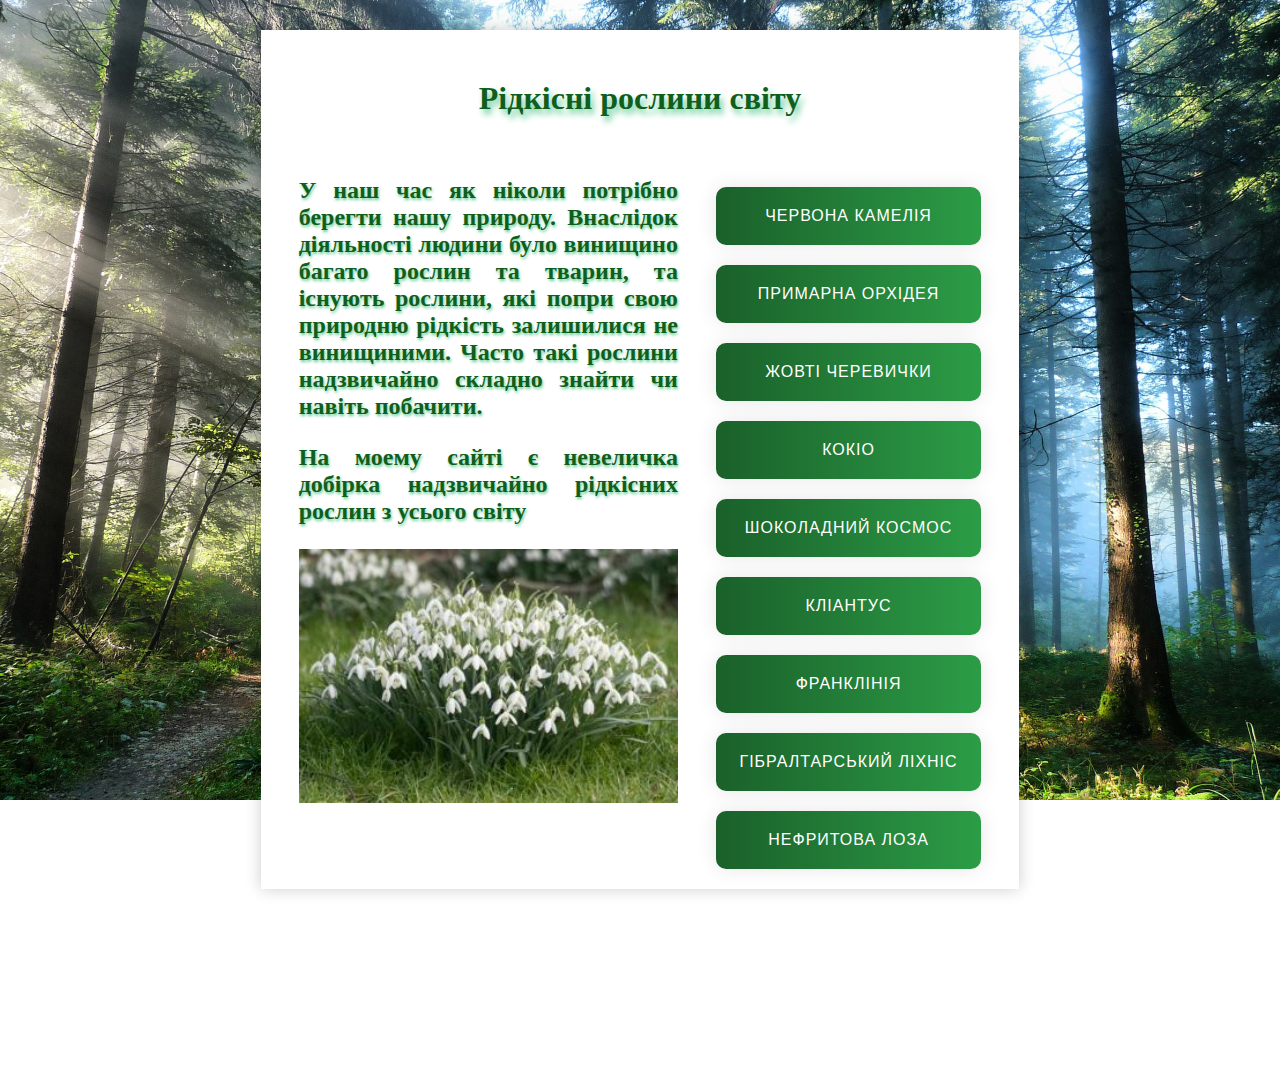
<file: lab5/index.html>
<!DOCTYPE html>
<html lang="en-US">
<head>
    <meta charset="UTF-8">
    <title>Рiдкiснi рослини свiту</title>
    <link rel="stylesheet" href="css/style.css" />
	<link rel="shortcut icon" href="images/icon.ico" type="image/x-icon">
</head>

<body>

    <div class="container-wrapper">

	    <div id="container">
			 
            <div id="header"></br>
			    <h1>
				    <p>Рiдкiснi рослини свiту
			    </h1>
		    </div>
		</div> 
		
        <div id="content">
            <h2>У наш час як нiколи потрiбно берегти нашу природу. 
			Внаслiдок дiяльностi людини було винищино багато рослин та тварин,
			та iснують рослини, якi попри свою природню рiдкiсть залишилися не винищиними.
			Часто такi рослини надзвичайно складно знайти чи навiть побачити.
			
			<p>На моему сайтi є невеличка добiрка надзвичайно рiдкiсних рослин з усього свiту</p>
			<img class="kvi1" src="images/kvi.jpg"></img>
			</h2></br>
			
        </div>
   
        <div id="menu">

         <a href="kemalia.html">Червона камелія</a></br>
		 <a href="prumarna_orhi.html">Примарна орхідея</a></br>
		 <a href="yellow_cherevichki.html">Жовті черевички</a></br>
		 <a href="kokio.html">Кокіо</a></br>
		 <a href="kosmos.html">Шоколадний космос</a></br>
		 <a href="kliantys.html">Кліантус </a></br>
		 <a href="fraklia.html">Франклінія</a></br>
		 <a href="lixnis.html">Гібралтарський ліхніс</a></br>
		 <a href="nefrit_loza.html">Нефритова лоза</a></br>

        </div>
		
    </div>
	
	<div id="footer">
	<h3>Потрiбно допрацювати...</h3>
	</div>
	
</body>

</html>
</file>
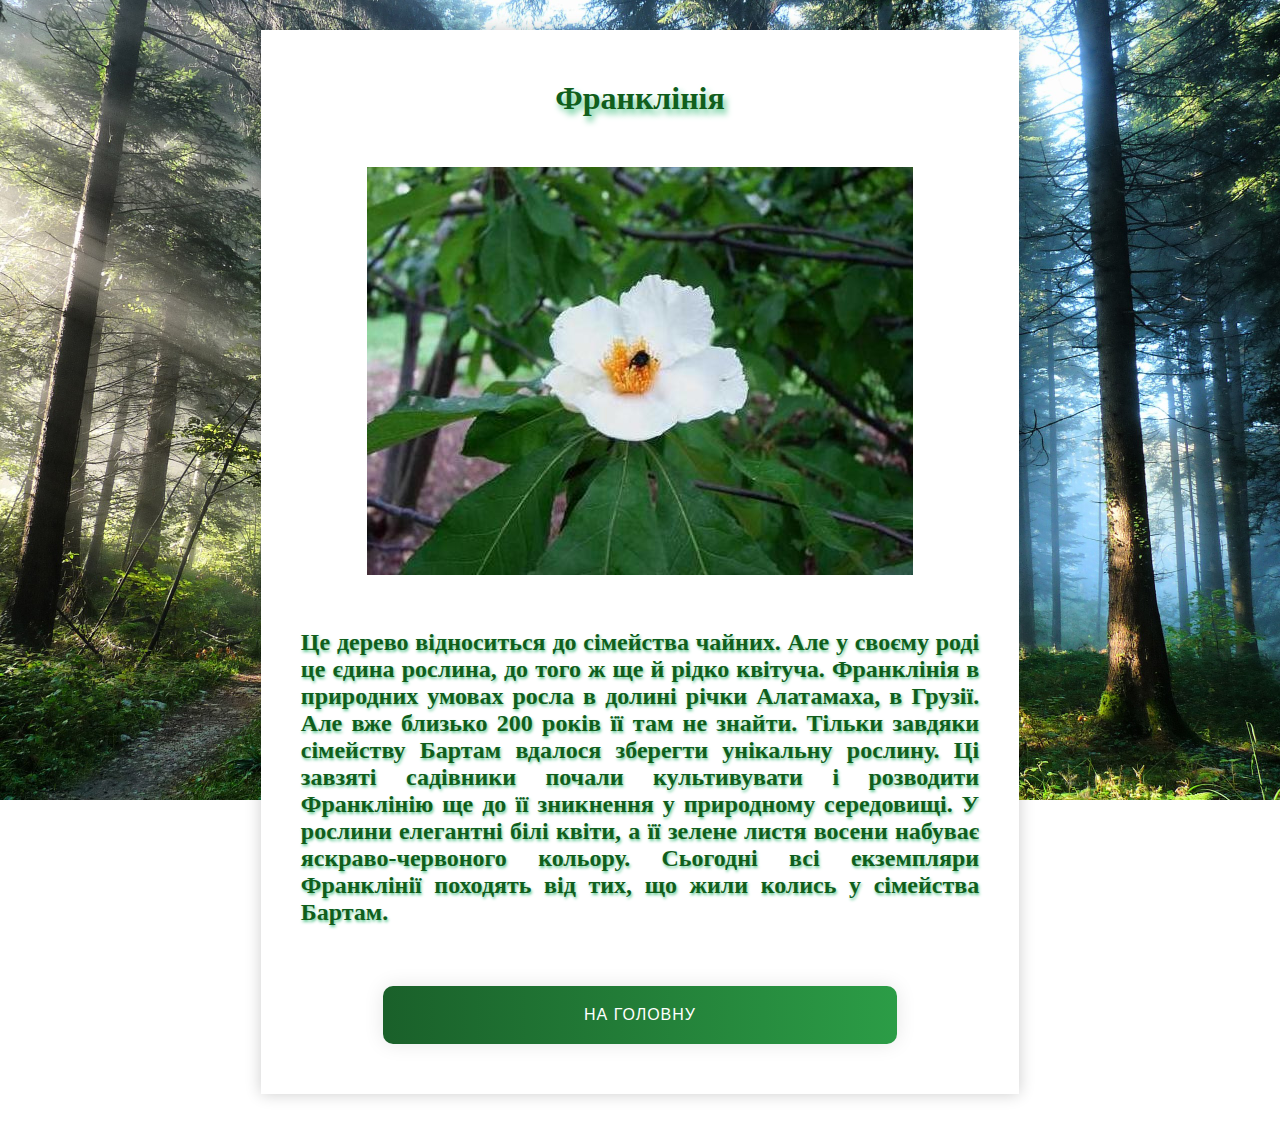
<file: lab5/fraklia.html>
<!DOCTYPE html>
<html lang="en-US">
<head>
    <meta charset="UTF-8">
    <title>Франклінія</title>
    <link rel="stylesheet" href="css/style.css"/>

</head>

<body>
    <div class="container-wrapper">

	    <div id="container">
			 
            <div id="header"></br>
			    <h1>
				    <p>Франклінія 
			    </h1>
		    </div>
		</div> 
     <img src="images\frankliniya.jpg">
            <div id="footer"><h2>
Це дерево відноситься до сімейства чайних. Але у своєму роді це єдина рослина, до того ж ще й рідко квітуча. Франклінія в природних умовах росла в долині річки Алатамаха, в Грузії. Але вже близько 200 років її там не знайти. Тільки завдяки сімейству Бартам вдалося зберегти унікальну рослину. Ці завзяті садівники почали культивувати і розводити Франклінію ще до її зникнення у природному середовищі. У рослини елегантні білі квіти, а її зелене листя восени набуває яскраво-червоного кольору. Сьогодні всі екземпляри Франклінії походять від тих, що жили колись у сімейства Бартам.</h2><a href="index.html">На головну</a></div>
</body>
</html>
</file>
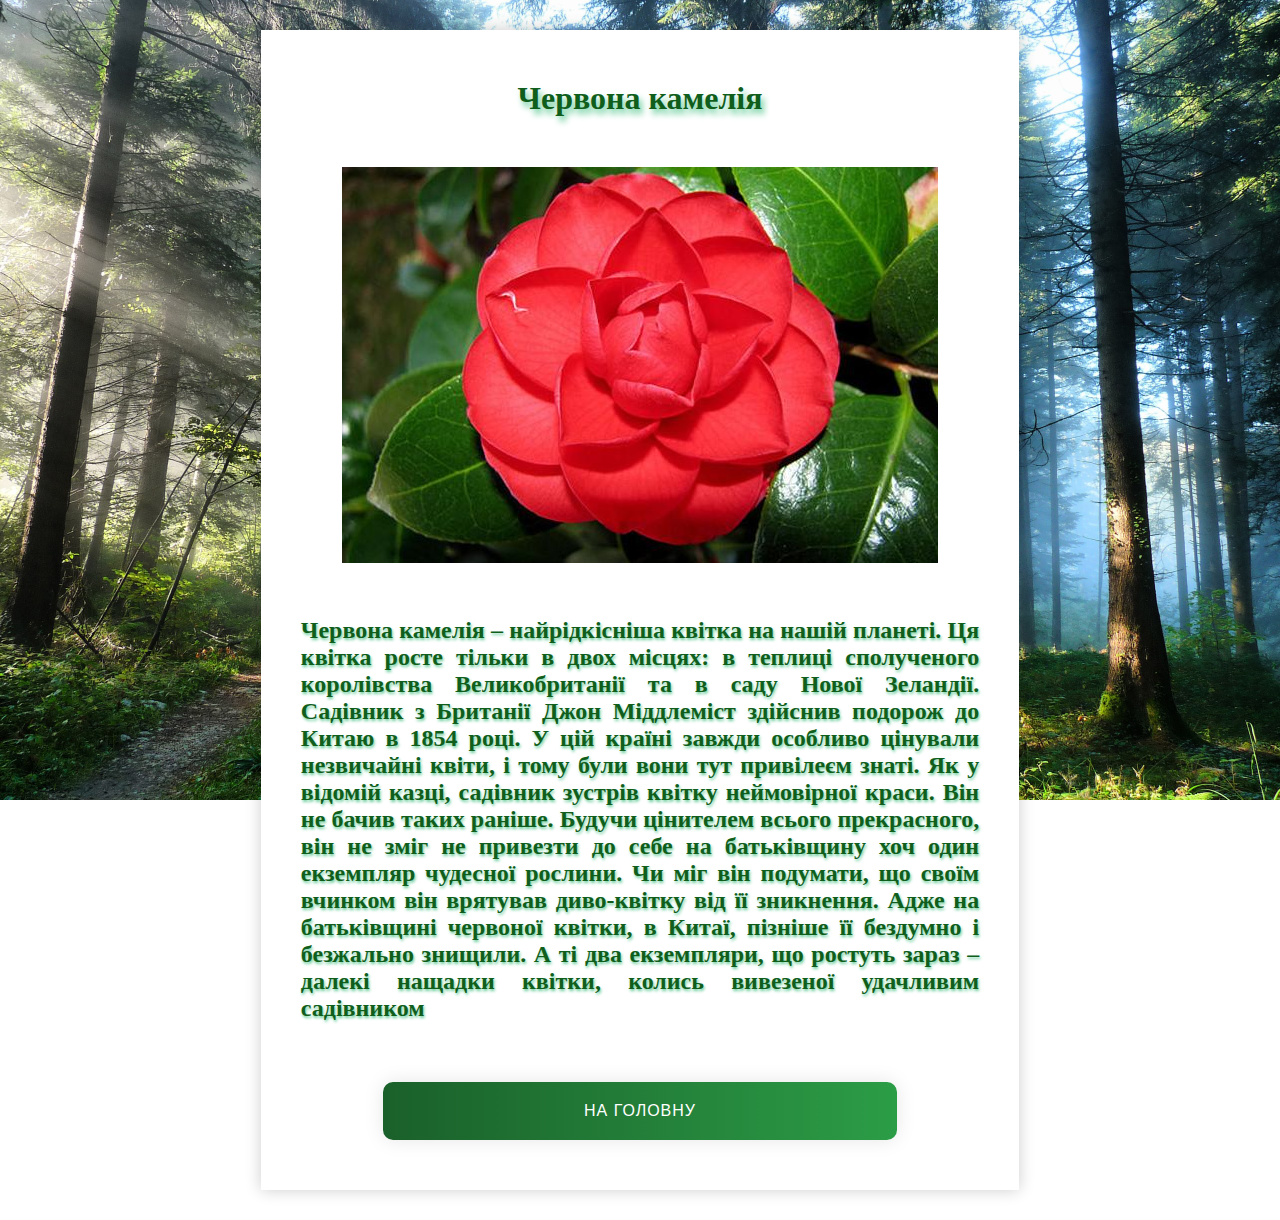
<file: lab5/kemalia.html>
<!DOCTYPE html>
<html lang="en-US">
<head>
    <meta charset="UTF-8">
    <title>Червона камелія</title>
    <link rel="stylesheet" href="css/style.css"/>

</head>

<body>
    <div class="container-wrapper">

	    <div id="container">
			 
            <div id="header"></br>
			    <h1>
				    <p>Червона камелія
			    </h1>
		    </div>
		</div> 
     <img src="images\chervona_kameliya.jpg">
            <div id="footer"><h2>Червона камелія – найрідкісніша квітка на нашій планеті. Ця квітка росте тільки в двох місцях: в теплиці сполученого королівства Великобританії та в саду Нової Зеландії. Садівник з Британії Джон Міддлеміст здійснив подорож до Китаю в 1854 році. У цій країні завжди особливо цінували незвичайні квіти, і тому були вони тут привілеєм знаті. Як у відомій казці, садівник зустрів квітку неймовірної краси. Він не бачив таких раніше. Будучи цінителем всього прекрасного, він не зміг не привезти до себе на батьківщину хоч один екземпляр чудесної рослини. Чи міг він подумати, що своїм вчинком він врятував диво-квітку від її зникнення. Адже на батьківщині червоної квітки, в Китаї, пізніше її бездумно і безжально знищили. А ті два екземпляри, що ростуть зараз – далекі нащадки квітки, колись вивезеної удачливим садівником
			</h2><a href="index.html">На головну</a></div>

    </div>

</body>
</html>
</file>
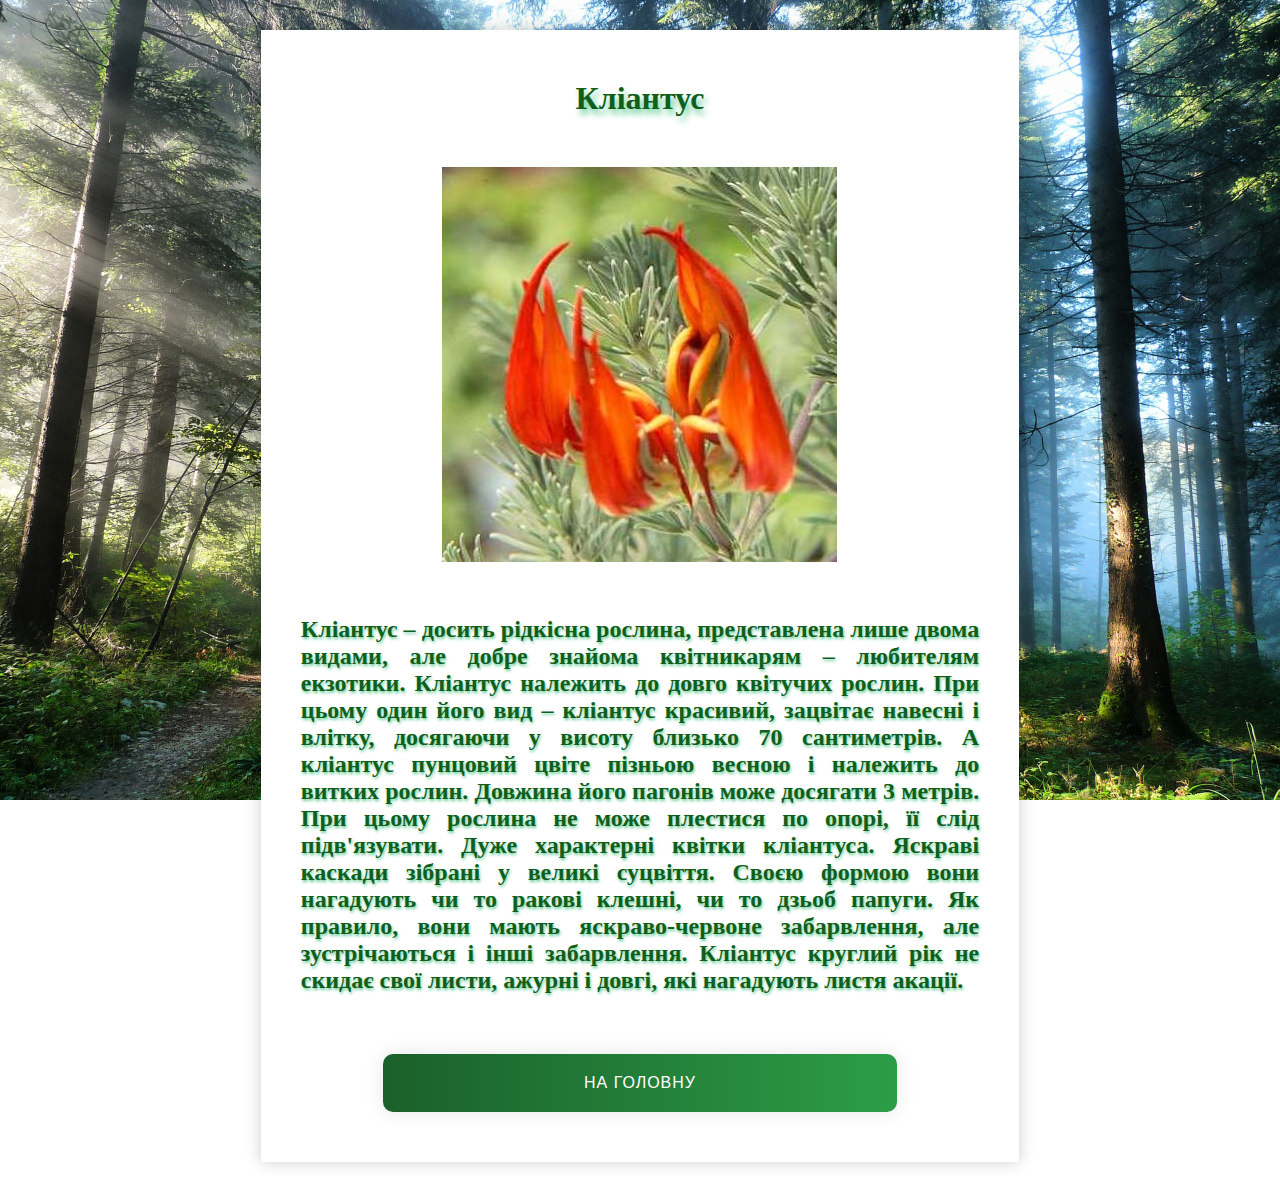
<file: lab5/kliantys.html>
<!DOCTYPE html>
<html lang="en-US">
<head>
    <meta charset="UTF-8">
    <title>Кліантус</title>
    <link rel="stylesheet" href="css/style.css"/>

</head>

<body>
    <div class="container-wrapper">

	    <div id="container">
			 
            <div id="header"></br>
			    <h1>
				    <p>Кліантус 
			    </h1>
		    </div>
		</div> 
     <img src="images\kliantys.jpg">
            <div id="footer"><h2>
Кліантус – досить рідкісна рослина, представлена лише двома видами, але добре знайома квітникарям – любителям екзотики. Кліантус належить до довго квітучих рослин. При цьому один його вид – кліантус красивий, зацвітає навесні і влітку, досягаючи у висоту близько 70 сантиметрів. А кліантус пунцовий цвіте пізньою весною і належить до витких рослин. Довжина його пагонів може досягати 3 метрів. При цьому рослина не може плестися по опорі, її слід підв'язувати. Дуже характерні квітки кліантуса. Яскраві каскади зібрані у великі суцвіття. Своєю формою вони нагадують чи то ракові клешні, чи то дзьоб папуги. Як правило, вони мають яскраво-червоне забарвлення, але зустрічаються і інші забарвлення. Кліантус круглий рік не скидає свої листи, ажурні і довгі, які нагадують листя акації.</h2><a href="index.html">На головну</a></div>
</body>
</html>
</file>
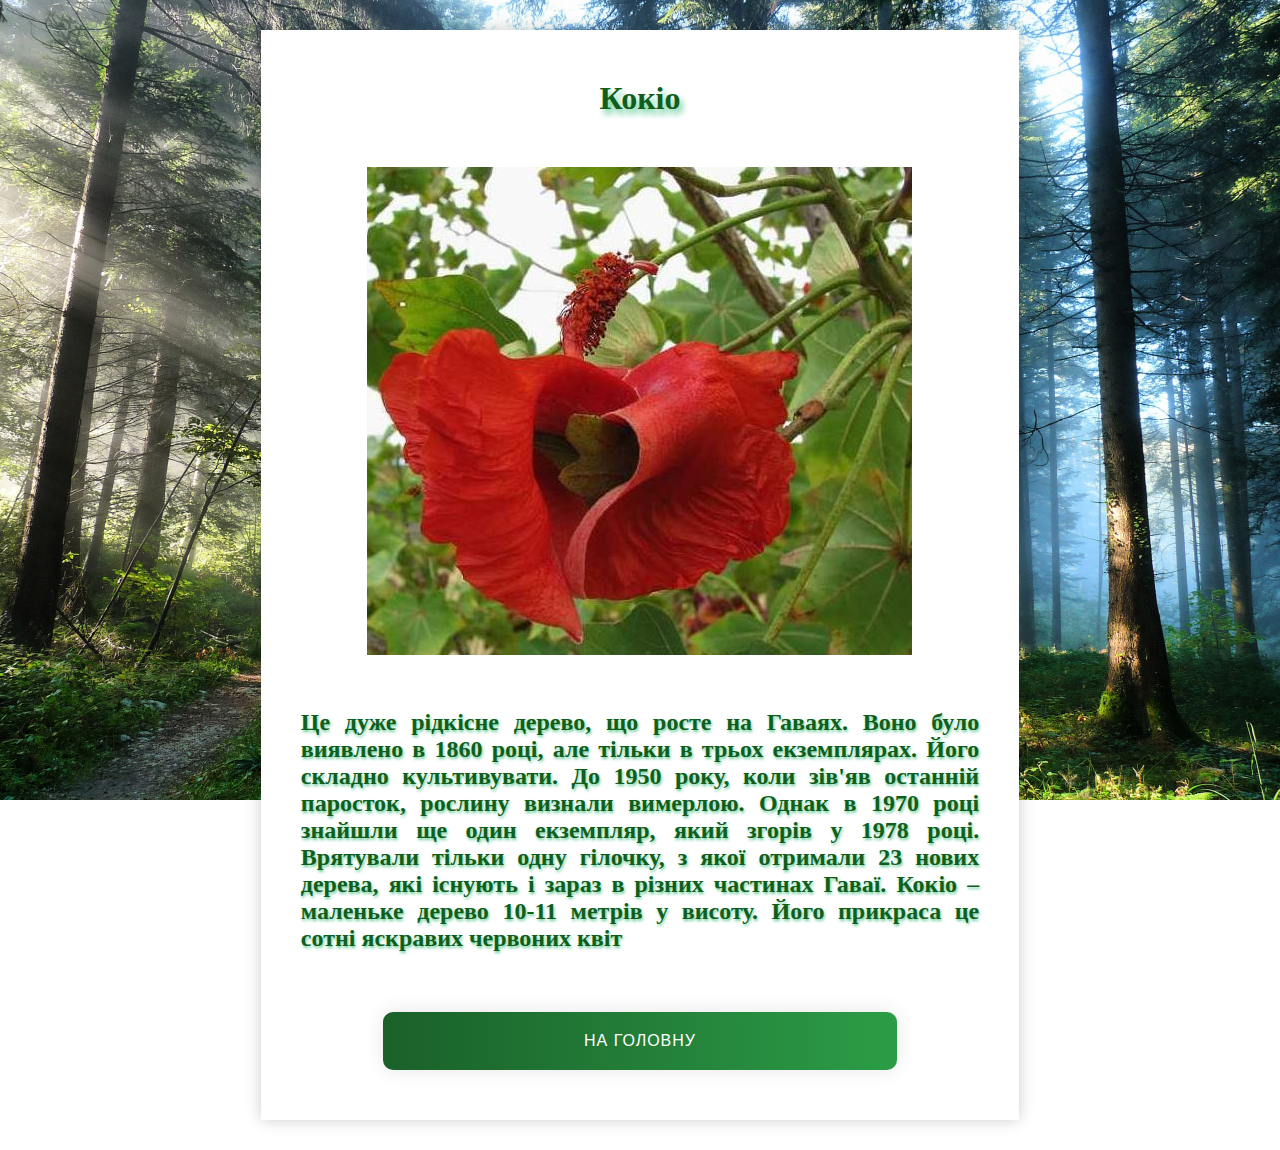
<file: lab5/kokio.html>
<!DOCTYPE html>
<html lang="en-US">
<head>
    <meta charset="UTF-8">
    <title>Кокіо</title>
    <link rel="stylesheet" href="css/style.css"/>

</head>

<body>
    <div class="container-wrapper">

	    <div id="container">
			 
            <div id="header"></br>
			    <h1>
				    <p>Кокіо
			    </h1>
		    </div>
		</div> 
     <img src="images\kokio.jpg">
            <div id="footer"><h2>
Це дуже рідкісне дерево, що росте на Гаваях. Воно було виявлено в 1860 році, але тільки в трьох екземплярах. Його складно культивувати. До 1950 року, коли зів'яв останній паросток, рослину визнали вимерлою. Однак в 1970 році знайшли ще один екземпляр, який згорів у 1978 році. Врятували тільки одну гілочку, з якої отримали 23 нових дерева, які існують і зараз в різних частинах Гаваї. Кокіо – маленьке дерево 10-11 метрів у висоту. Його прикраса це сотні яскравих червоних квіт</h2><a href="index.html">На головну</a></div>

</body>
</html>
</file>
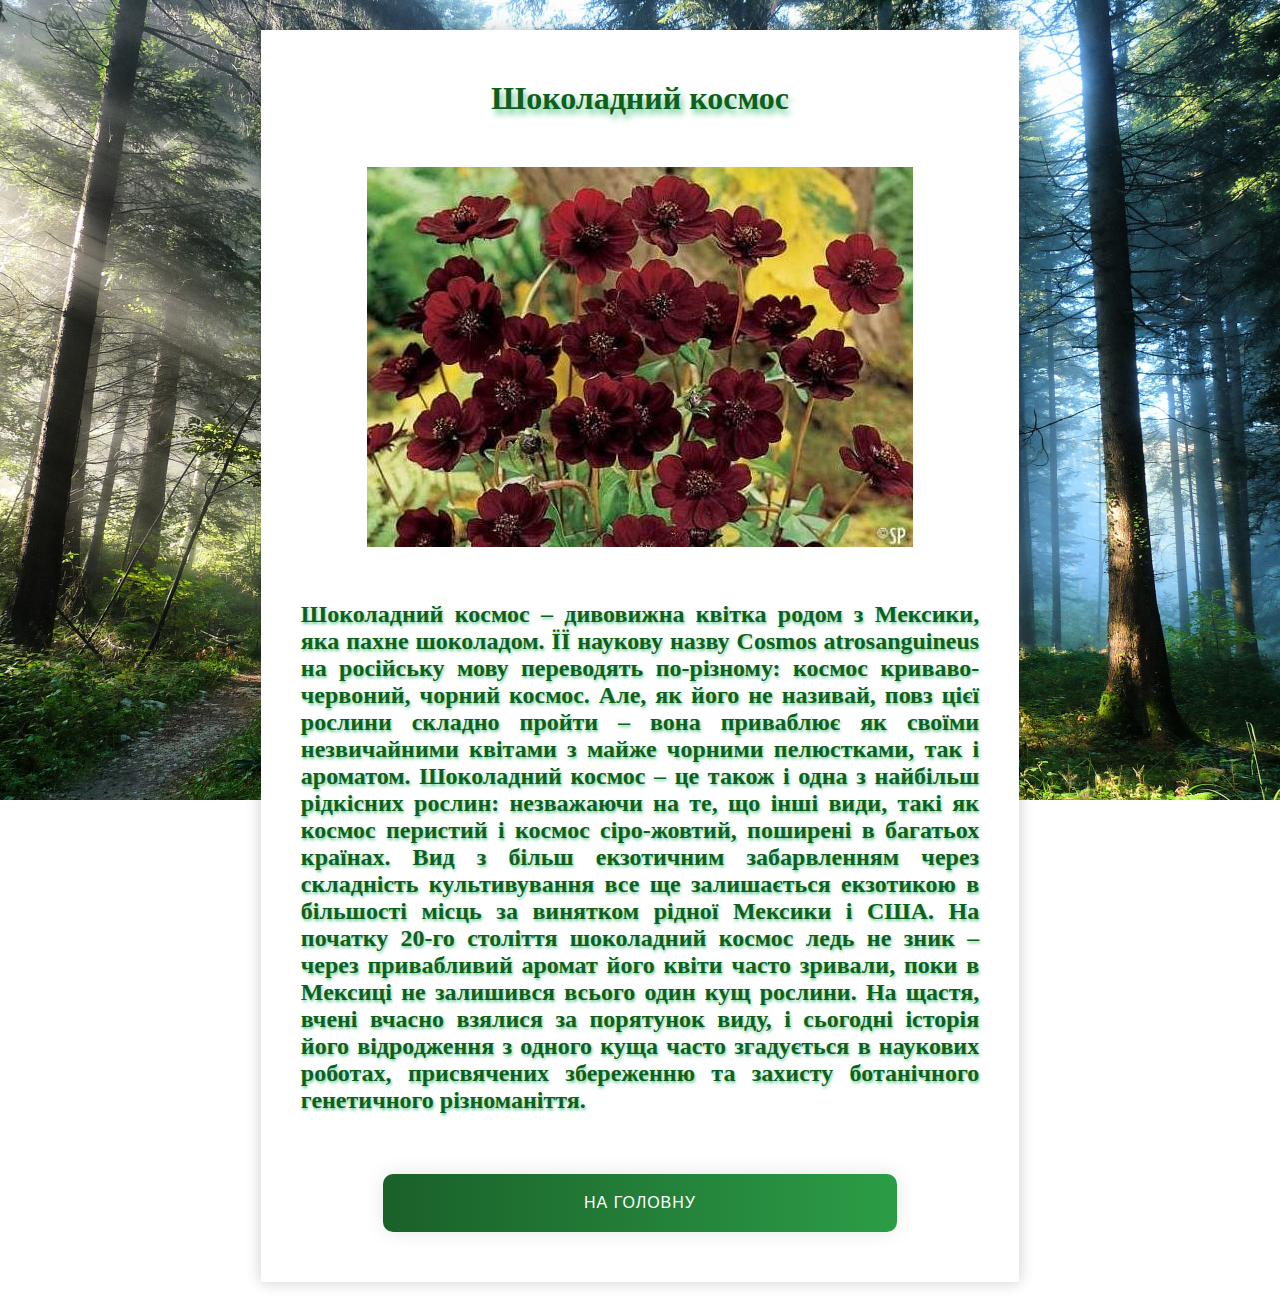
<file: lab5/kosmos.html>
<!DOCTYPE html>
<html lang="en-US">
<head>
    <meta charset="UTF-8">
    <title>Шоколадний космос</title>
    <link rel="stylesheet" href="css/style.css"/>

</head>

<body>
    <div class="container-wrapper">

	    <div id="container">
			 
            <div id="header"></br>
			    <h1>
				    <p>Шоколадний космос
			    </h1>
		    </div>
		</div> 
     <img src="images\shokoladnii_kosmos.jpg">
            <div id="footer"><h2>
Шоколадний космос – дивовижна квітка родом з Мексики, яка пахне шоколадом. ЇЇ наукову назву Cosmos atrosanguineus на російську мову переводять по-різному: космос криваво-червоний, чорний космос. Але, як його не називай, повз цієї рослини складно пройти – вона приваблює як своїми незвичайними квітами з майже чорними пелюстками, так і ароматом. Шоколадний космос – це також і одна з найбільш рідкісних рослин: незважаючи на те, що інші види, такі як космос перистий і космос сіро-жовтий, поширені в багатьох країнах. Вид з більш екзотичним забарвленням через складність культивування все ще залишається екзотикою в більшості місць за винятком рідної Мексики і США. На початку 20-го століття шоколадний космос ледь не зник – через привабливий аромат його квіти часто зривали, поки в Мексиці не залишився всього один кущ рослини. На щастя, вчені вчасно взялися за порятунок виду, і сьогодні історія його відродження з одного куща часто згадується в наукових роботах, присвячених збереженню та захисту ботанічного генетичного різноманіття.
</h2><a href="index.html">На головну</a></div>
</body>
</html>
</file>
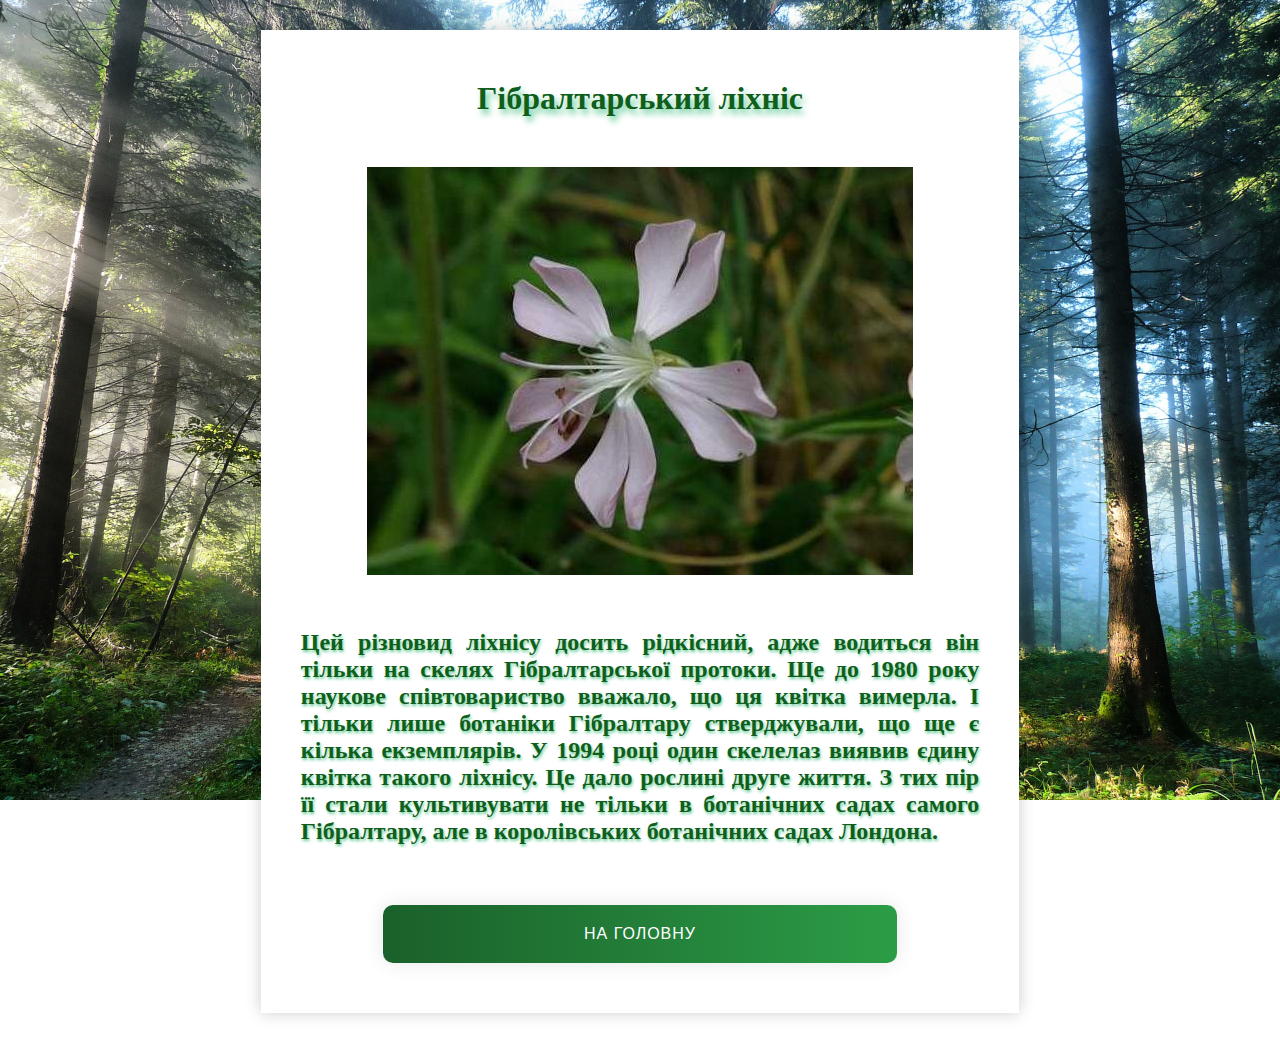
<file: lab5/lixnis.html>
<!DOCTYPE html>
<html lang="en-US">
<head>
    <meta charset="UTF-8">
    <title>Гібралтарський ліхніс</title>
    <link rel="stylesheet" href="css/style.css"/>

</head>

<body>
    <div class="container-wrapper">

	    <div id="container">
			 
            <div id="header"></br>
			    <h1>
				    <p>Гібралтарський ліхніс
			    </h1>
		    </div>
		</div> 
     <img src="images\gibraltarskii_lihnis.jpg">
            <div id="footer"><h2>
Цей різновид ліхнісу досить рідкісний, адже водиться він тільки на скелях Гібралтарської протоки. Ще до 1980 року наукове співтовариство вважало, що ця квітка вимерла. І тільки лише ботаніки Гібралтару стверджували, що ще є кілька екземплярів. У 1994 році один скелелаз виявив єдину квітка такого ліхнісу. Це дало рослині друге життя. З тих пір її стали культивувати не тільки в ботанічних садах самого Гібралтару, але в королівських ботанічних садах Лондона.
</h2><a href="index.html">На головну</a></div>
</body>
</html>
</file>
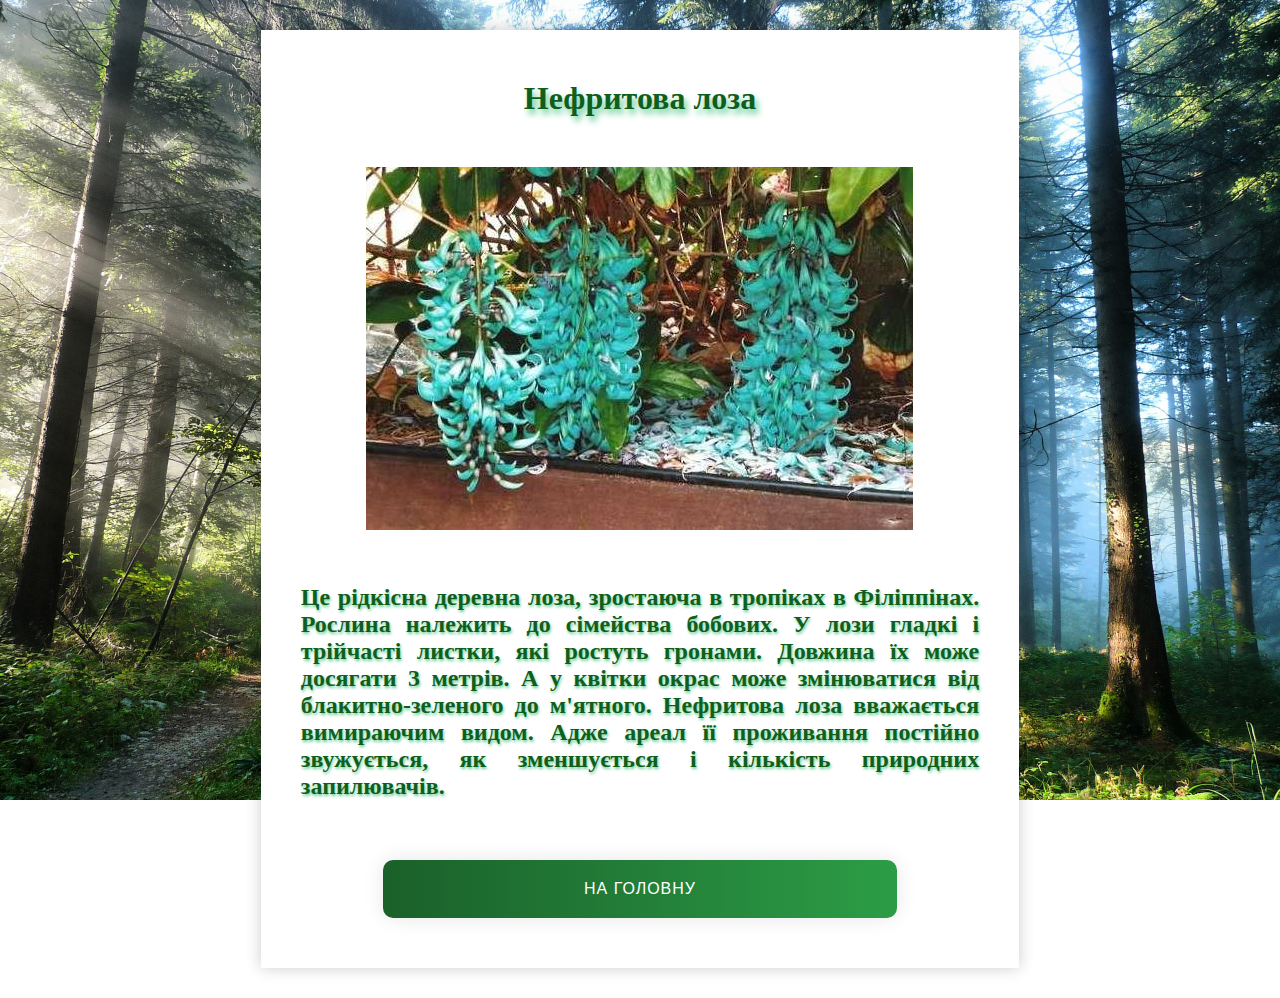
<file: lab5/nefrit_loza.html>
<!DOCTYPE html>
<html lang="en-US">
<head>
    <meta charset="UTF-8">
    <title>Нефритова лоза</title>
    <link rel="stylesheet" href="css/style.css"/>

</head>

<body>
    <div class="container-wrapper">

	    <div id="container">
			 
            <div id="header"></br>
			    <h1>
				    <p>Нефритова лоза
			    </h1>
		    </div>
		</div> 
     <img src="images\nefritovay_loza.jpg">
            <div id="footer"><h2>
Це рідкісна деревна лоза, зростаюча в тропіках в Філіппінах. Рослина належить до сімейства бобових. У лози гладкі і трійчасті листки, які ростуть гронами. Довжина їх може досягати 3 метрів. А у квітки окрас може змінюватися від блакитно-зеленого до м'ятного. Нефритова лоза вважається вимираючим видом. Адже ареал її проживання постійно звужується, як зменшується і кількість природних запилювачів.</h2><a href="index.html">На головну</a></div>
</body>
</html>
</file>
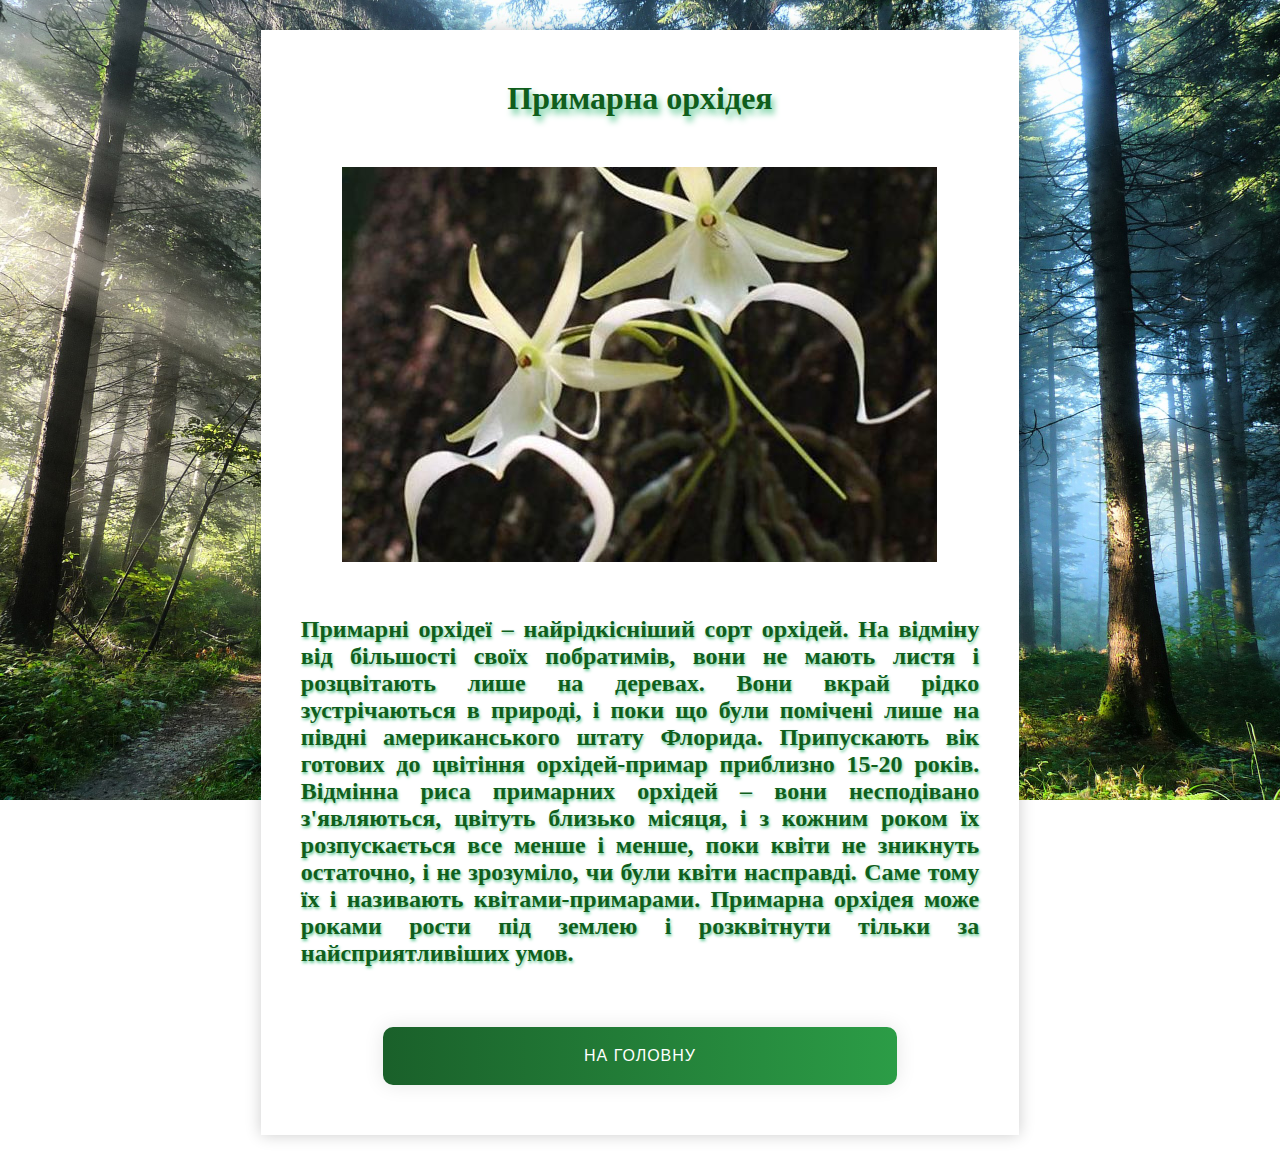
<file: lab5/prumarna_orhi.html>
<!DOCTYPE html>
<html lang="en-US">
<head>
    <meta charset="UTF-8">
    <title>Примарна орхідея</title>
    <link rel="stylesheet" href="css/style.css"/>

</head>

<body>
    <div class="container-wrapper">

	    <div id="container">
			 
            <div id="header"></br>
			    <h1>
				    <p>Примарна орхідея
			    </h1>
		    </div>
		</div> 
     <img src="images\primarna_orhideya.jpg">
            <div id="footer"><h2>Примарні орхідеї – найрідкісніший сорт орхідей. На відміну від більшості своїх побратимів, вони не мають листя і розцвітають лише на деревах. Вони вкрай рідко зустрічаються в природі, і поки що були помічені лише на півдні американського штату Флорида. Припускають вік готових до цвітіння орхідей-примар приблизно 15-20 років. Відмінна риса примарних орхідей – вони несподівано з'являються, цвітуть близько місяця, і з кожним роком їх розпускається все менше і менше, поки квіти не зникнуть остаточно, і не зрозуміло, чи були квіти насправді. Саме тому їх і називають квітами-примарами. Примарна орхідея може роками рости під землею і розквітнути тільки за найсприятливіших умов. 
			</h2><a href="index.html">На головну</a></div>

    </div>

</body>
</html>
</file>
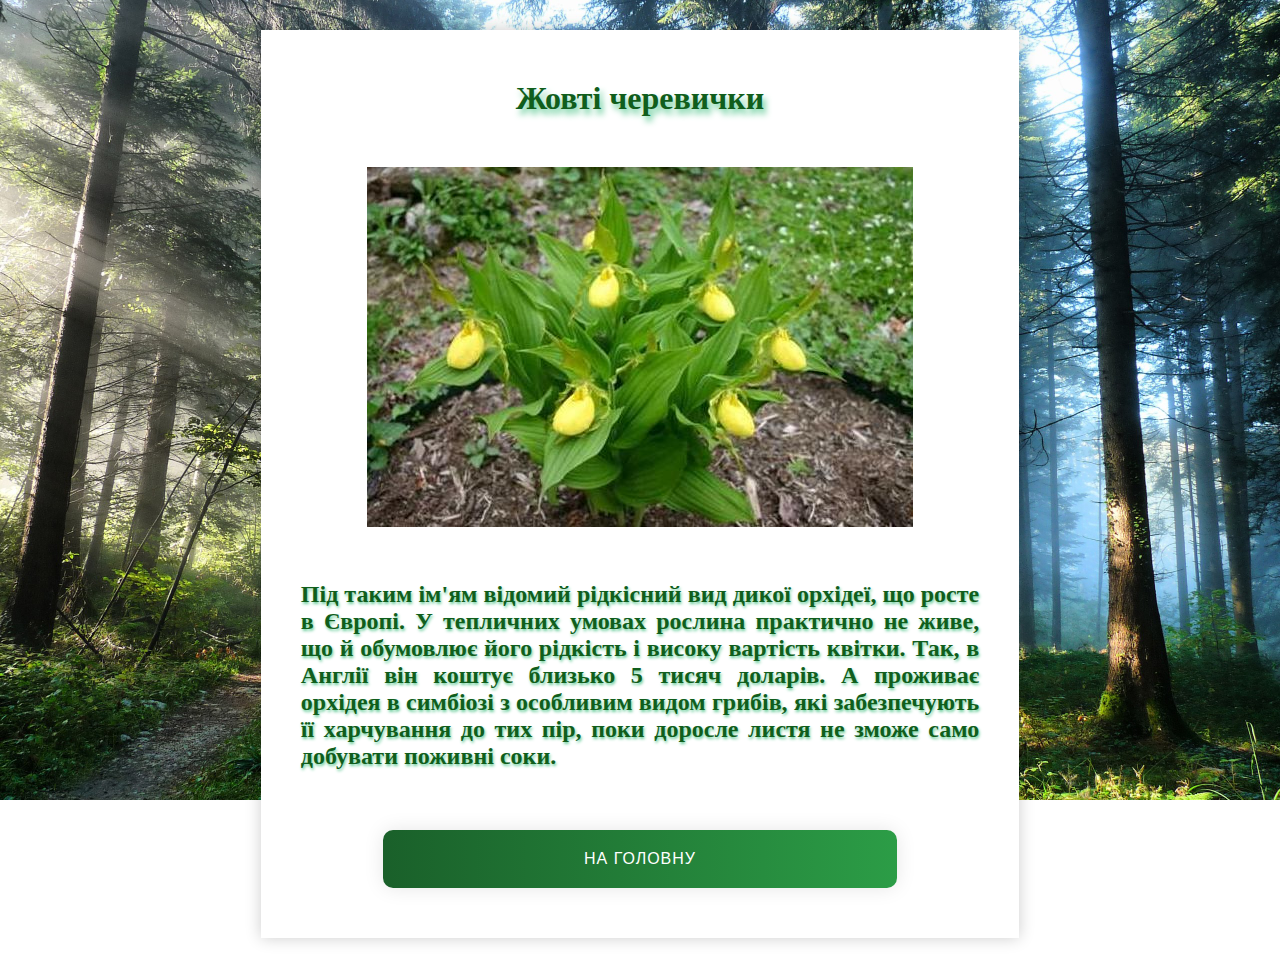
<file: lab5/yellow_cherevichki.html>
<!DOCTYPE html>
<html lang="en-US">
<head>
    <meta charset="UTF-8">
    <title>Жовті черевички</title>
    <link rel="stylesheet" href="css/style.css"/>

</head>

<body>
    <div class="container-wrapper">

	    <div id="container">
			 
            <div id="header"></br>
			    <h1>
				    <p>Жовті черевички
			    </h1>
		    </div>
		</div> 
     <img src="images\jovti_i_fioletovi_cherevichki.jpg">
            <div id="footer"><h2>
Під таким ім'ям відомий рідкісний вид дикої орхідеї, що росте в Європі. У тепличних умовах рослина практично не живе, що й обумовлює його рідкість і високу вартість квітки. Так, в Англії він коштує близько 5 тисяч доларів. А проживає орхідея в симбіозі з особливим видом грибів, які забезпечують її харчування до тих пір, поки доросле листя не зможе само добувати поживні соки.
	</h2><a href="index.html">На головну</a></div>

</body>
</html>
</file>
<file: lab5/css/style.css>
body {
	background: url(../images/bg1.jpg) no-repeat fixed;
	background-SIZE: 100%;

}

.container-wrapper {
    
	width: 60%;
	margin: 30px auto 30px;
	-webkit-box-shadow:0px 0px 15px 0px rgba(0, 0, 0, 0.2);
	-moz-box-shadow:0px 0px 15px 0px rgba(0, 0, 0, 0.2);
	box-shadow:0px 0px 15px 0px rgba(0, 0, 0, 0.2);
	background: white;
	opacity: 1;
	text-align: center;
	

}
h1{
   margin: 10px 0 50px 0;
   color: #105E1C;
   text-align: center justify;
   text-shadow: 3px 5px 6px #6C9;
}
h2 {
   margin: 10px 0 50px 0;
   color: #105E1C;
   text-align:justify;
   text-shadow: 1px 2px 3px #6C9;
}
   #container {
    width: 400px; 
    margin: 0 auto; 
	background: none;
   }

   #content {
	text-align: justify;
	margin-left: 5%;
    width: 50%;
    padding: 0 auto;
    float: left; 
	display: flex;
    flex-direction: column;
	background: none;
   }
   #menu {
    margin-left: 55%; 
    padding: 10px; 
	background: none;
   }
    #footer {
    text-align: center;
    padding: 40px; 
	background: none;
	color: white;
   }

a {
   width: 70%;
  text-decoration: none;
  outline: none;
  display: inline-block;
  color: white;
  padding: 20px 20px;
  margin: 10px 20px;
  border-radius: 10px;
  font-family:  sans-serif;
  text-transform: uppercase;
  letter-spacing: 1px;
  background-image: linear-gradient(to right, #1A602A 0%, #2C9E47 51%, #1A602A 100%); 
  background-size: 200% auto;
  box-shadow: 0 0 20px rgba(0,0,0,.1);
}

a:hover {background-position: right center;
 width:71%;
}
	
.kvi1{
	width: 100%;
	opacity: 2;
}
</file>
